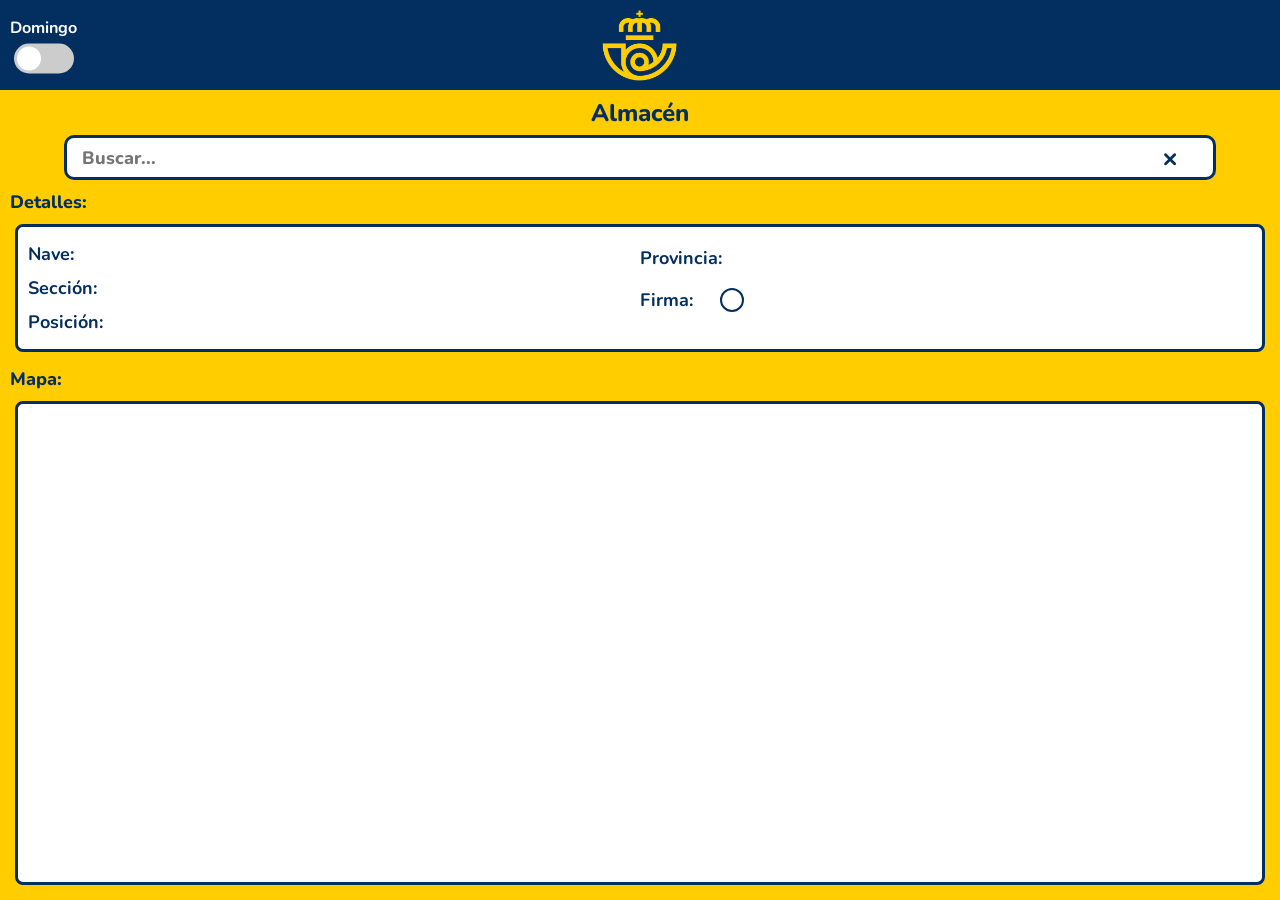
<file: index.html>
<!DOCTYPE html>
<html lang="es">
<head>
    <meta charset="UTF-8">
    <meta name="viewport" content="width=device-width, initial-scale=1.0">
    <title>Página Principal - App Móvil</title>
    <link rel="preconnect" href="https://fonts.googleapis.com">
    <link rel="preconnect" href="https://fonts.gstatic.com" crossorigin>
    <link href="https://fonts.googleapis.com/css2?family=Nunito:ital,wght@0,200..1000;1,200..1000&display=swap" rel="stylesheet">
    <link rel="stylesheet" href="estilos.css">
</head>
<body>
    <div class="app-container">
        <!-- Header -->
        <header class="header">
            <!-- Switch + texto encima -->
            <div class="switch-container">
                <span class="switch-label">Domingo</span>
                <label class="switch">
                    <input type="checkbox">
                    <span class="slider"></span>
                </label>
            </div>

            <!-- Logo centrado -->
            <img src="./img/image.png" alt="Logo" class="logo">

            <!-- Futuro menu para cambiar de pagina -->
            <!-- <button class="hamburguesa">
            </button> -->
        </header>


        <!-- Título -->
        <div class="titulo">Almacén</div>

        <!-- Buscador -->
        <div class="buscadorContenedor">
            <input class="buscador" type="text" placeholder="Buscar...">
            <button class="limpiar-buscador">×</button>
        </div>


        <!-- Detalles -->
        <div class="detallesContenedor">
            <div class="tituloContenedor">Detalles:</div>
            <div class="cuadro-detalles">
                <div class="detalles-grid">
                    <!-- Columna izquierda -->
                    <div class="detalle-col">
                        <div class="detalle-item">
                            <span class="detalle-titulo">Nave:</span>
                            <span class="detalle-valor"></span>
                        </div>
                        <div class="detalle-item">
                            <span class="detalle-titulo">Sección:</span>
                            <span class="detalle-valor"></span>
                        </div>
                        <div class="detalle-item">
                            <span class="detalle-titulo">Posición:</span>
                            <span class="detalle-valor"></span>
                        </div>
                    </div>

                    <!-- Columna derecha -->
                    <div class="detalle-col">
                        <div class="detalle-item">
                            <span class="detalle-titulo">Provincia:</span>
                            <span class="detalle-valor"></span>
                        </div>
                        <div class="detalle-item">
                            <span class="detalle-titulo">Firma:</span>
                            <span class="firma-box firma-box-unchecked">✓</span>
                        </div>
                        <div class="detalle-item">
                            <span class="detalle-titulo"></span>
                            <span class="detalle-valor"></span>
                        </div>
                    </div>
                </div>
            </div>
        </div>


        <!-- Mapa -->
        <div class="mapaContenedor">
            <div class="tituloContenedor">Mapa:</div>
            <div id="cuadro-mapa" class="cuadro-mapa">
                <div class="mapa-wrapper"></div>
            </div>
        </div>
    </div>
    <script src="script.js"></script>
    <script src="pueblos.js"></script>
</body>
</html>
</file>
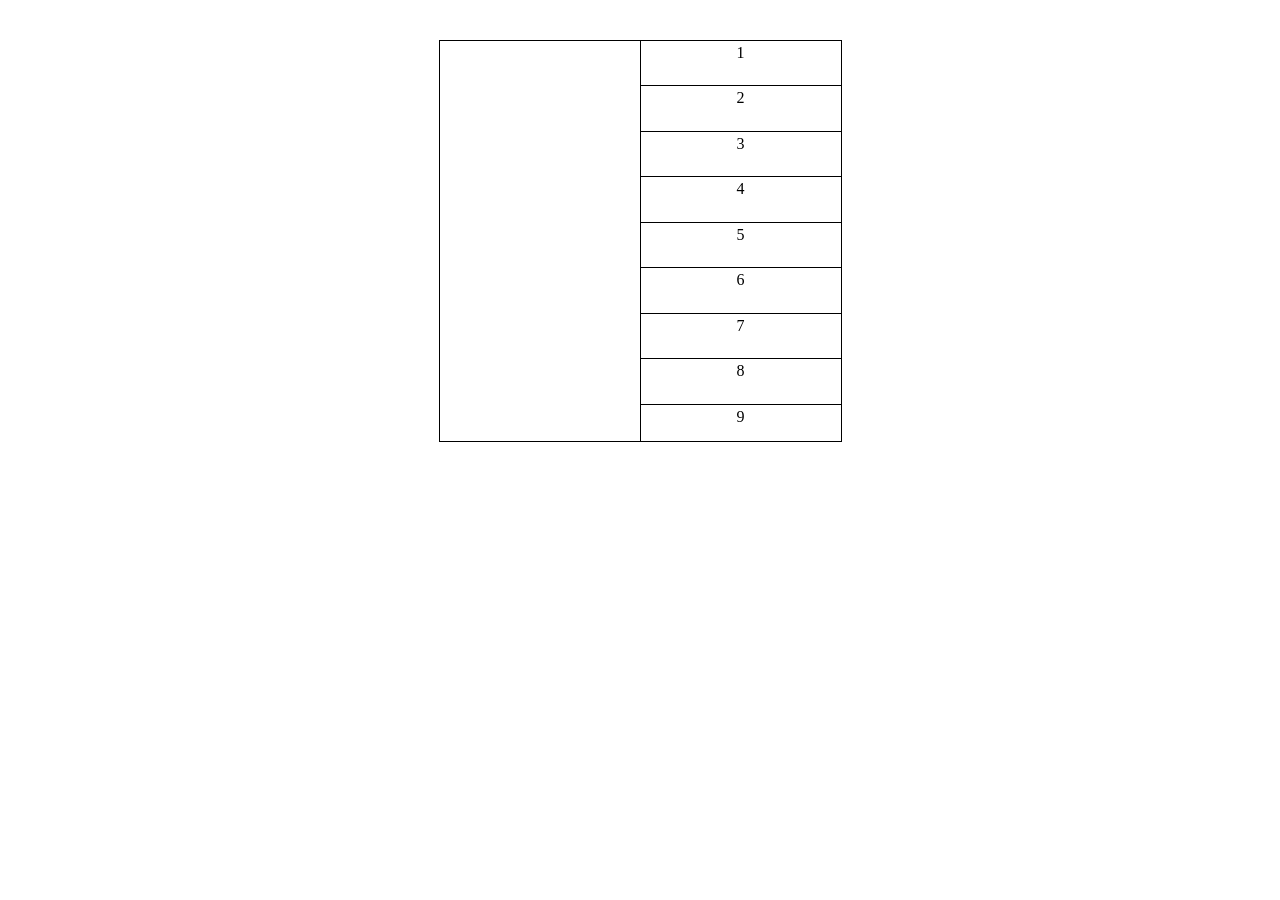
<file: nave1.html>
<!DOCTYPE html>
<html>
<head>
    <title>Tabla 2 columnas con subceldas</title>
    <style>
        table {
            border-collapse: collapse;
            margin: 40px auto;
        }
        td {
            border: 1px solid black;
            width: 200px;
            height: 400px; /* altura total de la fila */
            padding: 0;
            vertical-align: top;
        }
        .subcell {
            border-bottom: 1px solid black;
            height: calc(100% / 9); /* 9 subfilas */
            text-align: center;
            line-height: 1.5em;
        }
        .subcell:last-child {
            border-bottom: none;
        }
    </style>
</head>
<body>
    <table>
        <tr>
            <!-- Columna izquierda: celda simple -->
            <td></td>

            <!-- Columna derecha: dividida en 9 subceldas -->
            <td>
                <div class="subcell">1</div>
                <div class="subcell">2</div>
                <div class="subcell">3</div>
                <div class="subcell">4</div>
                <div class="subcell">5</div>
                <div class="subcell">6</div>
                <div class="subcell">7</div>
                <div class="subcell">8</div>
                <div class="subcell">9</div>
            </td>
        </tr>
    </table>
</body>
</html>
</file>
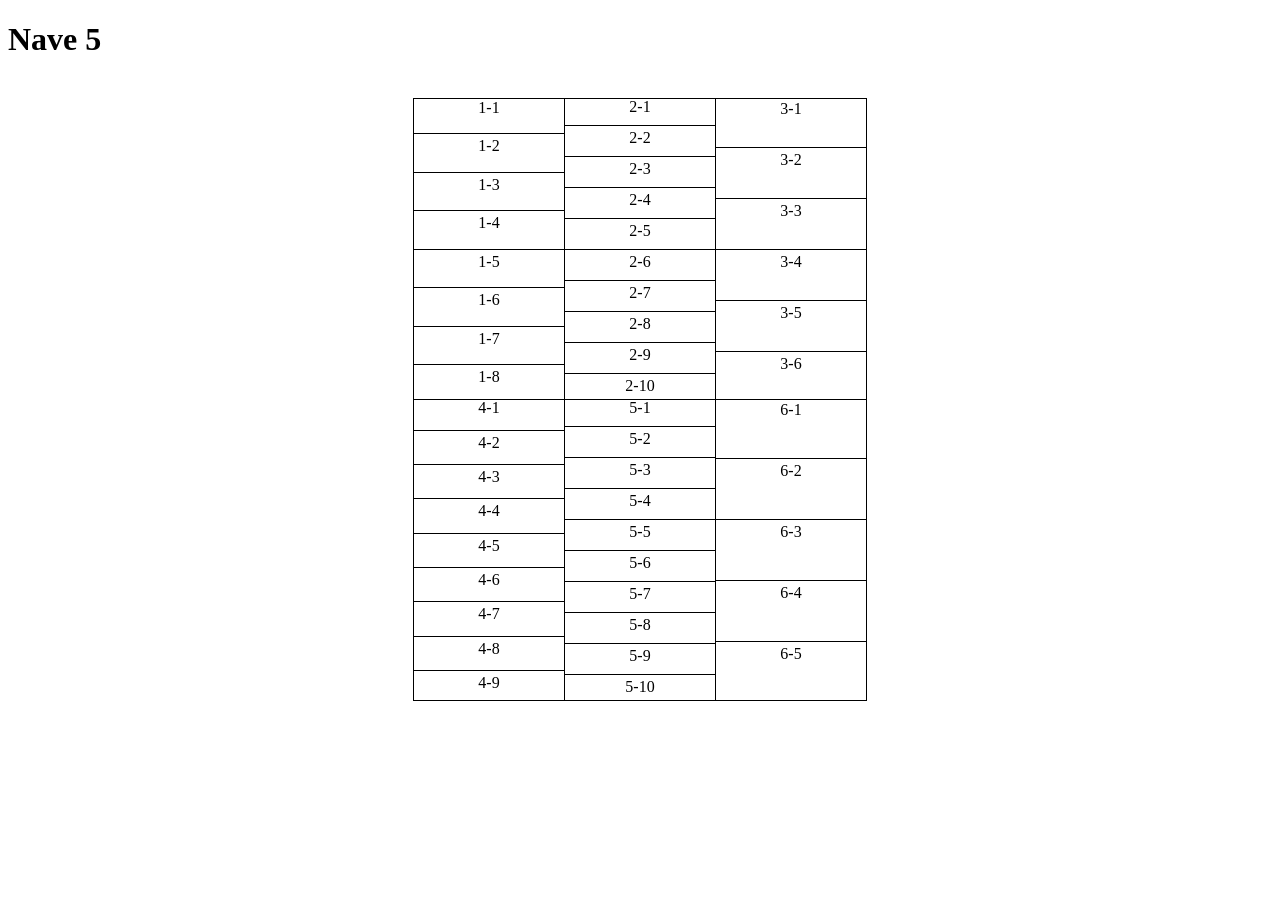
<file: nave5.html>
<!DOCTYPE html>
<html>
<head>
    <title>Tabla 3x2 con Divisiones Internas</title>
    <style>
        table {
            border-collapse: collapse;
            margin: 40px auto;
        }
        td {
            border: 1px solid black;
            width: 150px;
            height: 300px; /* altura fija para que las divisiones se vean */
            padding: 0;
        }
        .subcell {
            border-bottom: 1px solid black;
            height: calc(100% / var(--rows));
            text-align: center;
            line-height: 1.5em;
        }
        .subcell:last-child {
            border-bottom: none;
        }
    </style>
</head>
<body>
    <h1>Nave 5</h1>
    <table>
        <tr>
            <!-- Celda 1: 8 subfilas -->
            <td>
                <div class="subcell" style="--rows:8;">1-1</div>
                <div class="subcell" style="--rows:8;">1-2</div>
                <div class="subcell" style="--rows:8;">1-3</div>
                <div class="subcell" style="--rows:8;">1-4</div>
                <div class="subcell" style="--rows:8;">1-5</div>
                <div class="subcell" style="--rows:8;">1-6</div>
                <div class="subcell" style="--rows:8;">1-7</div>
                <div class="subcell" style="--rows:8;">1-8</div>
            </td>

            <!-- Celda 2: 10 subfilas -->
            <td>
                <div class="subcell" style="--rows:10;">2-1</div>
                <div class="subcell" style="--rows:10;">2-2</div>
                <div class="subcell" style="--rows:10;">2-3</div>
                <div class="subcell" style="--rows:10;">2-4</div>
                <div class="subcell" style="--rows:10;">2-5</div>
                <div class="subcell" style="--rows:10;">2-6</div>
                <div class="subcell" style="--rows:10;">2-7</div>
                <div class="subcell" style="--rows:10;">2-8</div>
                <div class="subcell" style="--rows:10;">2-9</div>
                <div class="subcell" style="--rows:10;">2-10</div>
            </td>

            <!-- Celda 3: 6 subfilas -->
            <td>
                <div class="subcell" style="--rows:6;">3-1</div>
                <div class="subcell" style="--rows:6;">3-2</div>
                <div class="subcell" style="--rows:6;">3-3</div>
                <div class="subcell" style="--rows:6;">3-4</div>
                <div class="subcell" style="--rows:6;">3-5</div>
                <div class="subcell" style="--rows:6;">3-6</div>
            </td>
        </tr>

        <tr>
            <!-- Celda 4: 9 subfilas -->
            <td>
                <div class="subcell" style="--rows:9;">4-1</div>
                <div class="subcell" style="--rows:9;">4-2</div>
                <div class="subcell" style="--rows:9;">4-3</div>
                <div class="subcell" style="--rows:9;">4-4</div>
                <div class="subcell" style="--rows:9;">4-5</div>
                <div class="subcell" style="--rows:9;">4-6</div>
                <div class="subcell" style="--rows:9;">4-7</div>
                <div class="subcell" style="--rows:9;">4-8</div>
                <div class="subcell" style="--rows:9;">4-9</div>
            </td>

            <!-- Celda 5: 10 subfilas -->
            <td>
                <div class="subcell" style="--rows:10;">5-1</div>
                <div class="subcell" style="--rows:10;">5-2</div>
                <div class="subcell" style="--rows:10;">5-3</div>
                <div class="subcell" style="--rows:10;">5-4</div>
                <div class="subcell" style="--rows:10;">5-5</div>
                <div class="subcell" style="--rows:10;">5-6</div>
                <div class="subcell" style="--rows:10;">5-7</div>
                <div class="subcell" style="--rows:10;">5-8</div>
                <div class="subcell" style="--rows:10;">5-9</div>
                <div class="subcell" style="--rows:10;">5-10</div>
            </td>

            <!-- Celda 6: 5 subfilas -->
            <td>
                <div class="subcell" style="--rows:5;">6-1</div>
                <div class="subcell" style="--rows:5;">6-2</div>
                <div class="subcell" style="--rows:5;">6-3</div>
                <div class="subcell" style="--rows:5;">6-4</div>
                <div class="subcell" style="--rows:5;">6-5</div>
            </td>
        </tr>
    </table>
</body>
</html>
</file>
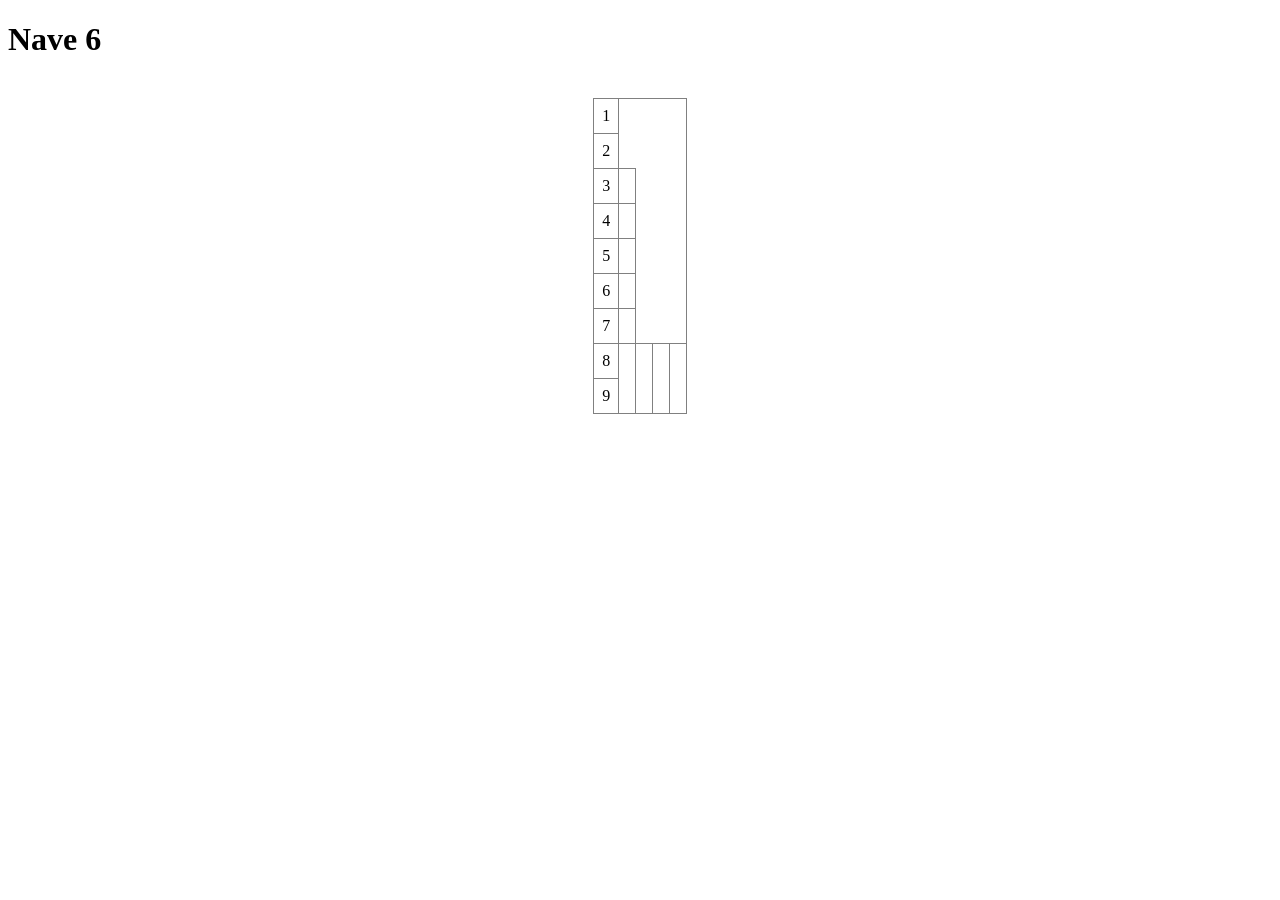
<file: nave6.html>
<!DOCTYPE html>
<html>
<head>
    <title>Tabla Compleja</title>
</head>
<body>
    <h1>Nave 6</h1>
    <table border="1" cellspacing="0" cellpadding="8" style="border-collapse: collapse; margin: 40px auto;">
        
        <!-- Fila 1 -->
        <tr>
            <td>1</td>
            <td rowspan="2" style="border-right: none;"></td>
            <td rowspan="7" style="border-left: none;border-right: none;"></td>
            <td rowspan="7" style="border-left: none;border-right: none;"></td>
            <td rowspan="7" style="border-left: none;"></td>
        </tr>

        <!-- Fila 2 -->
        <tr>
            <td>2</td>
        </tr>

        <!-- Fila 3 -->
        <tr>
            <td>3</td>
            <td></td>
        </tr>

        <!-- Fila 4 -->
        <tr>
            <td>4</td>
            <td></td>
        </tr>

        <!-- Fila 5 -->
        <tr>
            <td>5</td>
            <td></td>
        </tr>

        <!-- Fila 6 -->
        <tr>
            <td>6</td>
            <td></td>
        </tr>

        <!-- Fila 7 -->
        <tr>
            <td>7</td>
            <td></td>
        </tr>

        <!-- Fila 8 -->
        <tr>
            <td>8</td>
            <td rowspan="2"></td>
            <td rowspan="2"></td>
            <td rowspan="2"></td>
        </tr>

        <!-- Fila 9 -->
        <tr>
            <td>9</td>
        </tr>

    </table>
</body>
</html>
</file>
<file: estilos.css>
/* Reset básico */
* {
    box-sizing: border-box;
    margin: 0;
    padding: 0;
    font-family: "Nunito", sans-serif;
    font-optical-sizing: auto;
    font-weight: 800;
    font-style: normal;
    color: #032f60;
    font-size: large;
}

html, body {
    height: 100%;
    overflow: hidden; /* evita scroll */
}

.app-container {
    /* hacer que en movil la altura sea la altura real visible */
    height: 100vh;
    display: flex;
    flex-direction: column;
    background-color: #ffcd00;
}

/* Header: 10% */
.header {
    width: 100%;
    height: 10%;
    display: flex;
    align-items: center;
    justify-content: center; /* centra el logo */
    background-color: #032f60;
    position: relative;
}

/* Contenedor del switch (izquierda) */
.switch-container {
    position: absolute;
    left: 10px;
    top: 50%;
    transform: translateY(-50%);
    display: flex;
    flex-direction: column;
    align-items: center;
}

/* Label del switch */
.switch {
    position: relative;
    display: inline-block;
    width: 60px;
    height: 30px;
    margin-top: 5px; /* espacio para el texto encima */
}

/* Checkbox oculto */
.switch input {
    display: none;
}

/* Slider */
.slider {
    position: absolute;
    cursor: pointer;
    top: 0;
    left: 0;
    right: 0;
    bottom: 0;
    background-color: #ccc;
    border-radius: 30px;
    transition: background-color 0.3s;
}

/* Bola */
.slider::before {
    content: "";
    position: absolute;
    height: 24px;
    width: 24px;
    left: 3px;
    top: 3px;
    background-color: white;
    border-radius: 50%;
    transition: transform 0.3s;
}

/* Activado: fondo verde */
.switch input:checked + .slider {
    background-color: #4CAF50;
}

/* Bola se mueve */
.switch input:checked + .slider::before {
    transform: translateX(30px);
}

/* Texto encima del switch */
.switch-label {
    font-weight: bold;
    font-size: 0.9em;
    color: #fff;
    text-align: center;
}

/* Logo centrado absoluto */
.logo {
    position: absolute;
    left: 50%;
    transform: translateX(-50%);
    height: 80%;
    object-fit: cover;
}

/* Título: 5% */
.titulo {
    width: 100%;
    height: 5%;
    display: flex;
    justify-content: center;
    align-items: center;
    font-size: x-large;
}

/* Buscador: 10% */
.buscadorContenedor {
    width: 100%;
    height: 5%;
    display: flex;
    justify-content: center;
    align-items: center;
    position: relative; /* necesario para posicionar botón */
}

.buscador {
    width: 90%;
    height: 100%;
    border-radius: 10px;
    border: 3px solid #032f60;
    padding: 0 40px 0 15px; /* espacio a la derecha para el botón */
    font-size: large;
}

.limpiar-buscador {
    position: absolute;
    right: 8%;
    background: transparent;
    border: none;
    font-size: 1.5em;
    color: #032f60;
    cursor: pointer;
    top: 50%;
    transform: translateY(-50%);
    padding: 0;
    line-height: 1;
}

.limpiar-buscador:hover {
    color: #ff0000;
}

/* Detalles: 20% */
.detallesContenedor {
    width: 100%;
    padding: 10px;
    display: flex;
    flex-direction: column;
    padding-bottom: 0;
}

.tituloContenedor {
    font-size: 1em;
    color: #032f60;
    margin-bottom: 5px;
}

.cuadro-detalles {
    margin: 5px;
    width: auto;
    height: 100%;
    min-height: fit-content;
    border: 3px solid #032f60;
    background-color: white;
    border-radius: 8px;
    padding: 10px;
    box-sizing: border-box;
    display: flex;
    flex-direction: column;
}

/* Mapa: 55% */
.mapaContenedor {
    width: 100%;
    height: 60%;
    padding: 10px;
    display: flex;
    flex-direction: column;
    flex: 1;
    min-height: 0; /* importante para que el scroll interno funcione */
    overflow-y: auto;
}

.cuadro-mapa {
    margin: 5px;
    width: auto;
    height: 100%;
    min-height: fit-content;
    border: 3px solid #032f60;
    background-color: white;
    border-radius: 8px;
}

.mapaEstilos6 td,
.mapaEstilos5ABC td,
.mapaEstilos5DEF td,
.mapaEstilos1 td,
.mapaEstilos3 td {
    font-size: 0.7em;
}

.mapaEstilos6{
    border-collapse: collapse;
    margin: 0;
    width: 100%;
    height: 100%;
}

.mapaEstilos6 td {
    border: 3px solid #032f60;
    width: 20%;
    height: 11.11111111111111111111111111111%;
    text-align: left;
    vertical-align: middle; 
}

.mapaEstilos5ABC{
    border-collapse: collapse;
    margin: 0;
    width: 100%;
    height: 100%;
}

.mapaEstilos5ABC td {
    border: 3px solid #032f60;
    width: 25%;
    height: 10%;
    text-align: left;
    vertical-align: middle; 
}

.mapaEstilos5DEF{
    border-collapse: collapse;
    margin: 0;
    width: 100%;
    height: 100%;
}

.mapaEstilos5DEF td {
    border: 3px solid #032f60;
    width: 25%;
    height: 10%;
    text-align: left;
    vertical-align: middle; 
}

.mapaEstilos1{
    border-collapse: collapse;
    margin: 0;
    width: 100%;
    height: 100%;
}

.mapaEstilos1 td {
    border: 3px solid #032f60;
    width: 50%;
    height: 11.11111111111111111111111111111%;
    text-align: right;
    vertical-align: middle; 
}

.mapaEstilos3{
    border-collapse: collapse;
    margin: 0;
    width: 100%;
    height: 100%;
}

.mapaEstilos3 td {
    border: 3px solid #032f60;
    width: 33.33333333333333333333333333333%;
    height: 7.6923076923076923076923076923077%;
    text-align: right;
    vertical-align: middle; 
}
table td[style*="border: none"] {
    border: none !important;
}

.td-activo {
    background-color: #ffcd00 !important; /* amarillo */
}

.tipoAlmacen {
    background-color: #8f8f8f;
}

.fueraZona {
    background-color: #032f60;
}

.mapa-wrapper {
    width: 100%;
    height: 100%;
    display: flex;
}

.mapa-wrapper .mapaEstilos {
    flex: 1; /* Hace que la tabla ocupe todo el alto disponible */
}

.detalles-grid {
    display: flex;
    justify-content: space-between;
    width: 100%;
}

.detalle-col {
    display: flex;
    flex-direction: column;
    justify-content: space-around;
    flex: 1;
}

.detalle-item {
    display: flex;
    justify-content: flex-start; /* títulos siempre a la izquierda */
    align-items: center;
    margin: 5px 0;
}

.detalle-titulo {
    color: #032f60;
    font-weight: bold;
    width: 80px; /* ancho fijo para alinear todos los títulos */
    flex-shrink: 0; /* no se encoge */
}

.detalle-valor {
    color: #ffcd00;
    font-weight: bold;
    text-align: left;
    margin-left: 10px; /* espacio entre título y valor */
    flex-grow: 1; /* ocupa todo el espacio restante */
}


/* Firma */
.firma-box {
    display: flex;
    justify-content: center;
    align-items: center;
    width: 24px;
    height: 24px;
    border: 2px solid #032f60;
    border-radius: 50%;
    background-color: white;
    color: #032f60;
    font-weight: bold;
    font-size: 16px;
}

/* Tick visible/invisible */
.firma-box-checked { color: #032f60; }
.firma-box-unchecked { color: transparent; }
</file>
